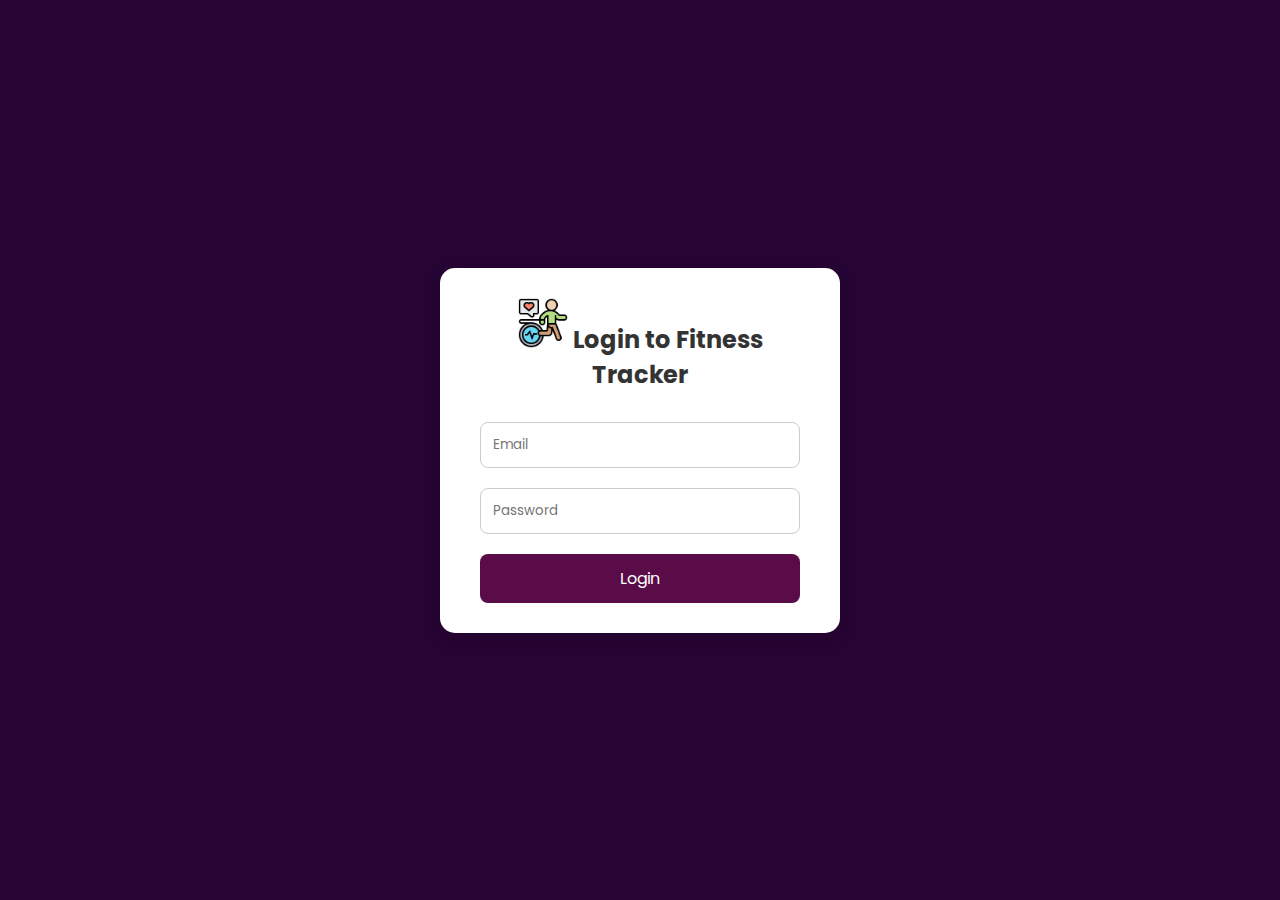
<file: index.html>
<!DOCTYPE html>
<html>
<head>
  <title>Fitness Tracker - Login</title>
  <link rel="stylesheet" href="style.css">
</head>
<body>
  <div class="login-container">
    <h2> <img src="/image/tracker.png" alt="Logo" width="50" height="50" class="d-inline-block align-text-top">
    Login to Fitness Tracker</h2>
    <form onsubmit="return login()">
      <input type="email" id="email" placeholder="Email" required>
      <input type="password" id="password" placeholder="Password" required>
      <button type="submit">Login</button>
    </form>
  </div>
  <script>
    function login() {
      const email = document.getElementById('email').value;
      const password = document.getElementById('password').value;

      if (email && password) {
        window.location.href = "dashboard.html";
      } else {
        alert("Enter valid credentials");
      }
      return false;
    }
  </script>
</body>
</html>
</file>
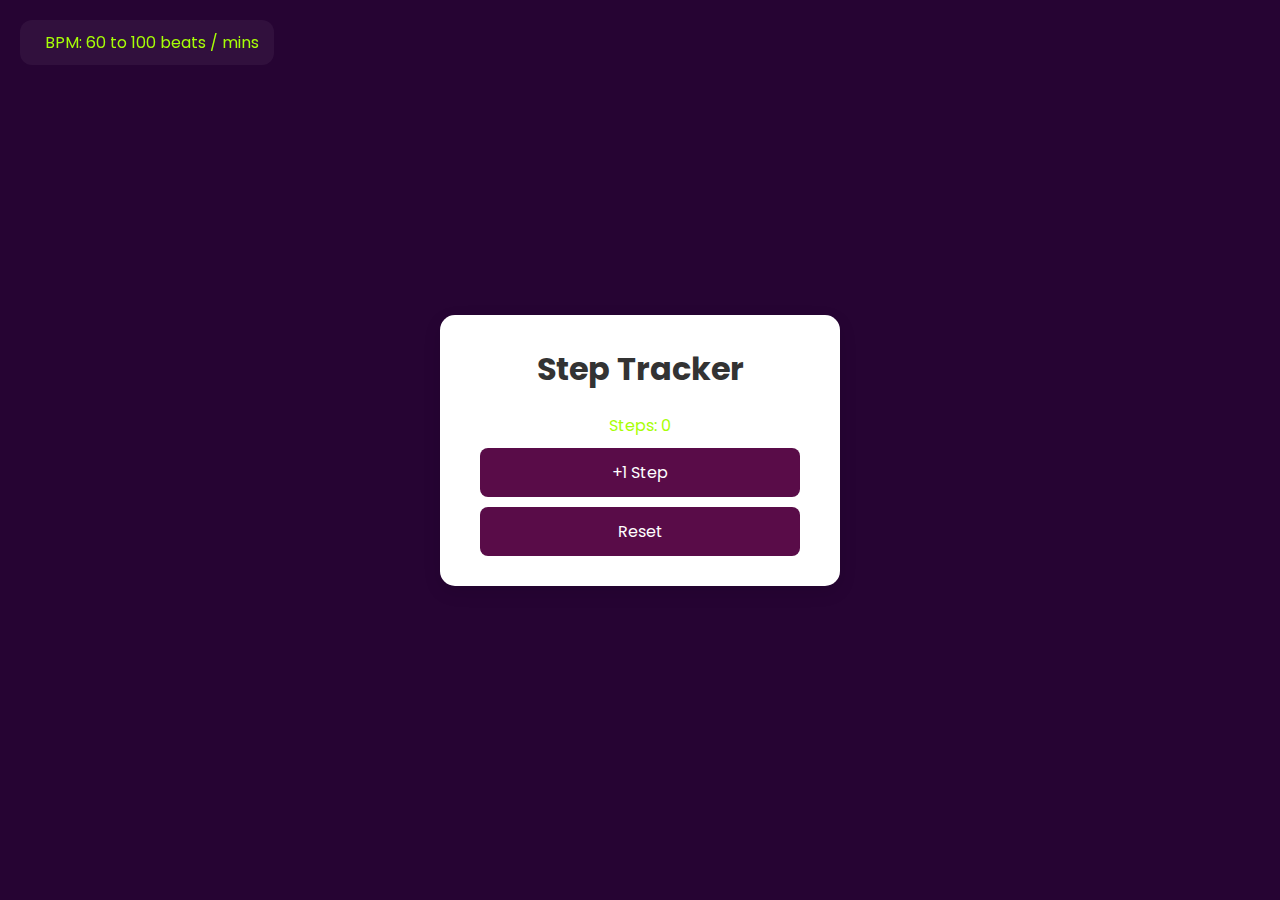
<file: step-tracker.html>
<!DOCTYPE html>
<html>
<head>
  <title>Step Tracker</title>
  <link rel="stylesheet" href="style.css">
</head>
<body>

  <div class="heartbeat-widget">
    <div class="heart" id="heart"></div>
    <p class="hover-text">BPM: <span id="bpm">60 to 100 beats / mins</span></p>
  </div>

  <div class="container">

    <h1>Step Tracker</h2>
    <p>Steps: <span id="stepCount">0</span></p>
    <button onclick="addStep()">+1 Step</button>
    <button onclick="resetSteps()">Reset</button>
  </div>
  <script>
    let steps = 0;
    function addStep() {
      steps++;
      document.getElementById('stepCount').textContent = steps;
    }
    function resetSteps() {
      steps = 0;
      document.getElementById('stepCount').textContent = steps;
    }
  </script>
</body>
</html>
</file>
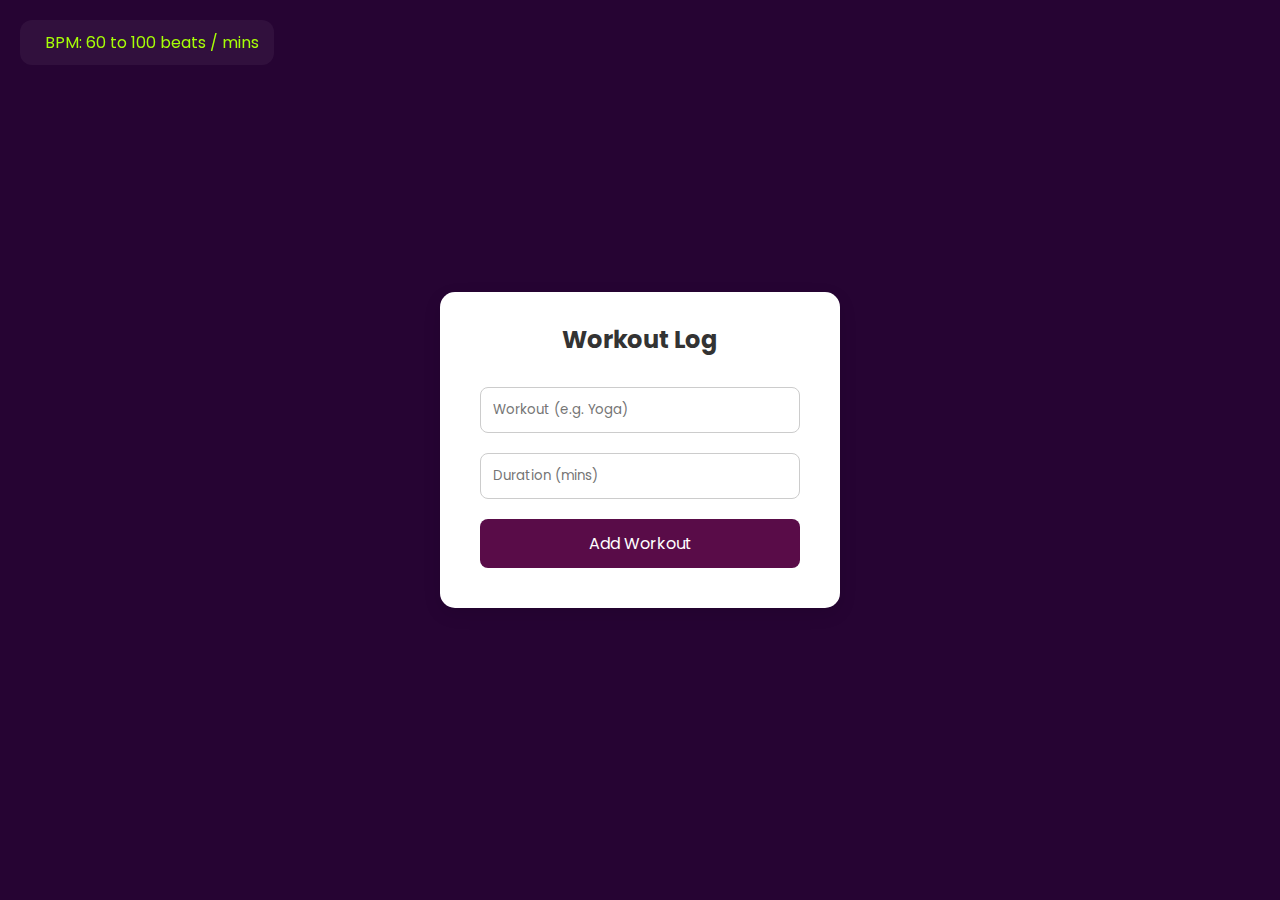
<file: workout-log.html>
<!DOCTYPE html>
<html>
<head>
  <title>Workout Log</title>
  <link rel="stylesheet" href="style.css">
</head>
<body>

  <div class="heartbeat-widget">
    <div class="heart" id="heart"></div>
    <p class="hover-text">BPM: <span id="bpm">60 to 100 beats / mins</span></p>
  </div>

  <div class="container">
    <h2>Workout Log</h2>
    <form id="logForm">
      <input type="text" id="activity" placeholder="Workout (e.g. Yoga)" required>
      <input type="number" id="duration" placeholder="Duration (mins)" required>
      <button type="submit">Add Workout</button>
    </form>
    <ul id="logList"></ul>
  </div>

  <script>
    document.getElementById("logForm").addEventListener("submit", function(e) {
      e.preventDefault();
      const activity = document.getElementById("activity").value;
      const duration = document.getElementById("duration").value;
      const item = document.createElement("li");
      item.textContent = `${activity} - ${duration} mins`;
      document.getElementById("logList").appendChild(item);
      this.reset();
    });
  </script>
</body>
</html>
</file>
<file: style.css>
@import url('https://fonts.googleapis.com/css2?family=Poppins:wght@400;600&display=swap');

* {
  margin: 0;
  padding: 0;
  box-sizing: border-box;
  font-family: 'Poppins', sans-serif;
}

body {
  background-color: rgb(38, 4, 51);
  min-height: 100vh;
  display: flex;
  justify-content: center;
  align-items: center;
}

.container, .login-container, .dashboard {
  background: #fff;
  padding: 30px 40px;
  border-radius: 15px;
  box-shadow: 0 6px 18px rgba(0,0,0,0.1);
  text-align: center;
  width: 90%;
  max-width: 400px;
}

h1, h2 {
  color: #333;
  margin-bottom: 20px;
}

input {
  width: 100%;
  padding: 12px;
  margin: 10px 0;
  border-radius: 8px;
  border: 1px solid #ccc;
}

button {
  background-color: #590c48;
  color: white;
  padding: 12px;
  border: none;
  border-radius: 8px;
  font-size: 16px;
  width: 100%;
  margin-top: 10px;
  cursor: pointer;
  transition: 0.3s ease;
}

button:hover {
  background-color: #8f43a0;
}

nav a {
  display: block;
  margin: 10px 0;
  color: #4cafa8;
  text-decoration: none;
  font-weight: 600;
  font-size: larger;
}

nav a:hover {
  color: #010910;
}

ul {
  list-style: none;
  margin-top: 10px;
  padding: 0;
}

li {
  background: #f1f1f1;
  margin: 5px 0;
  padding: 10px;
  border-radius: 8px;
}

#display {
  font-size: 40px;
  margin: 20px 0;
  font-weight: bold;
}


body {
  margin: 0;
  font-family: 'Arial', sans-serif;
  color: rgb(167, 254, 7);

}
.hover-text:hover {
  font-size: 1.5em;
}

.heartbeat-widget {
  position: fixed;
  top: 20px;
  left: 20px; /* Change to right: 20px; for upper right corner */
  background-color: rgba(255, 255, 255, 0.05);
  padding: 10px 15px;
  border-radius: 12px;
  display: flex;
  align-items: center;
  gap: 10px;
}
</file>
